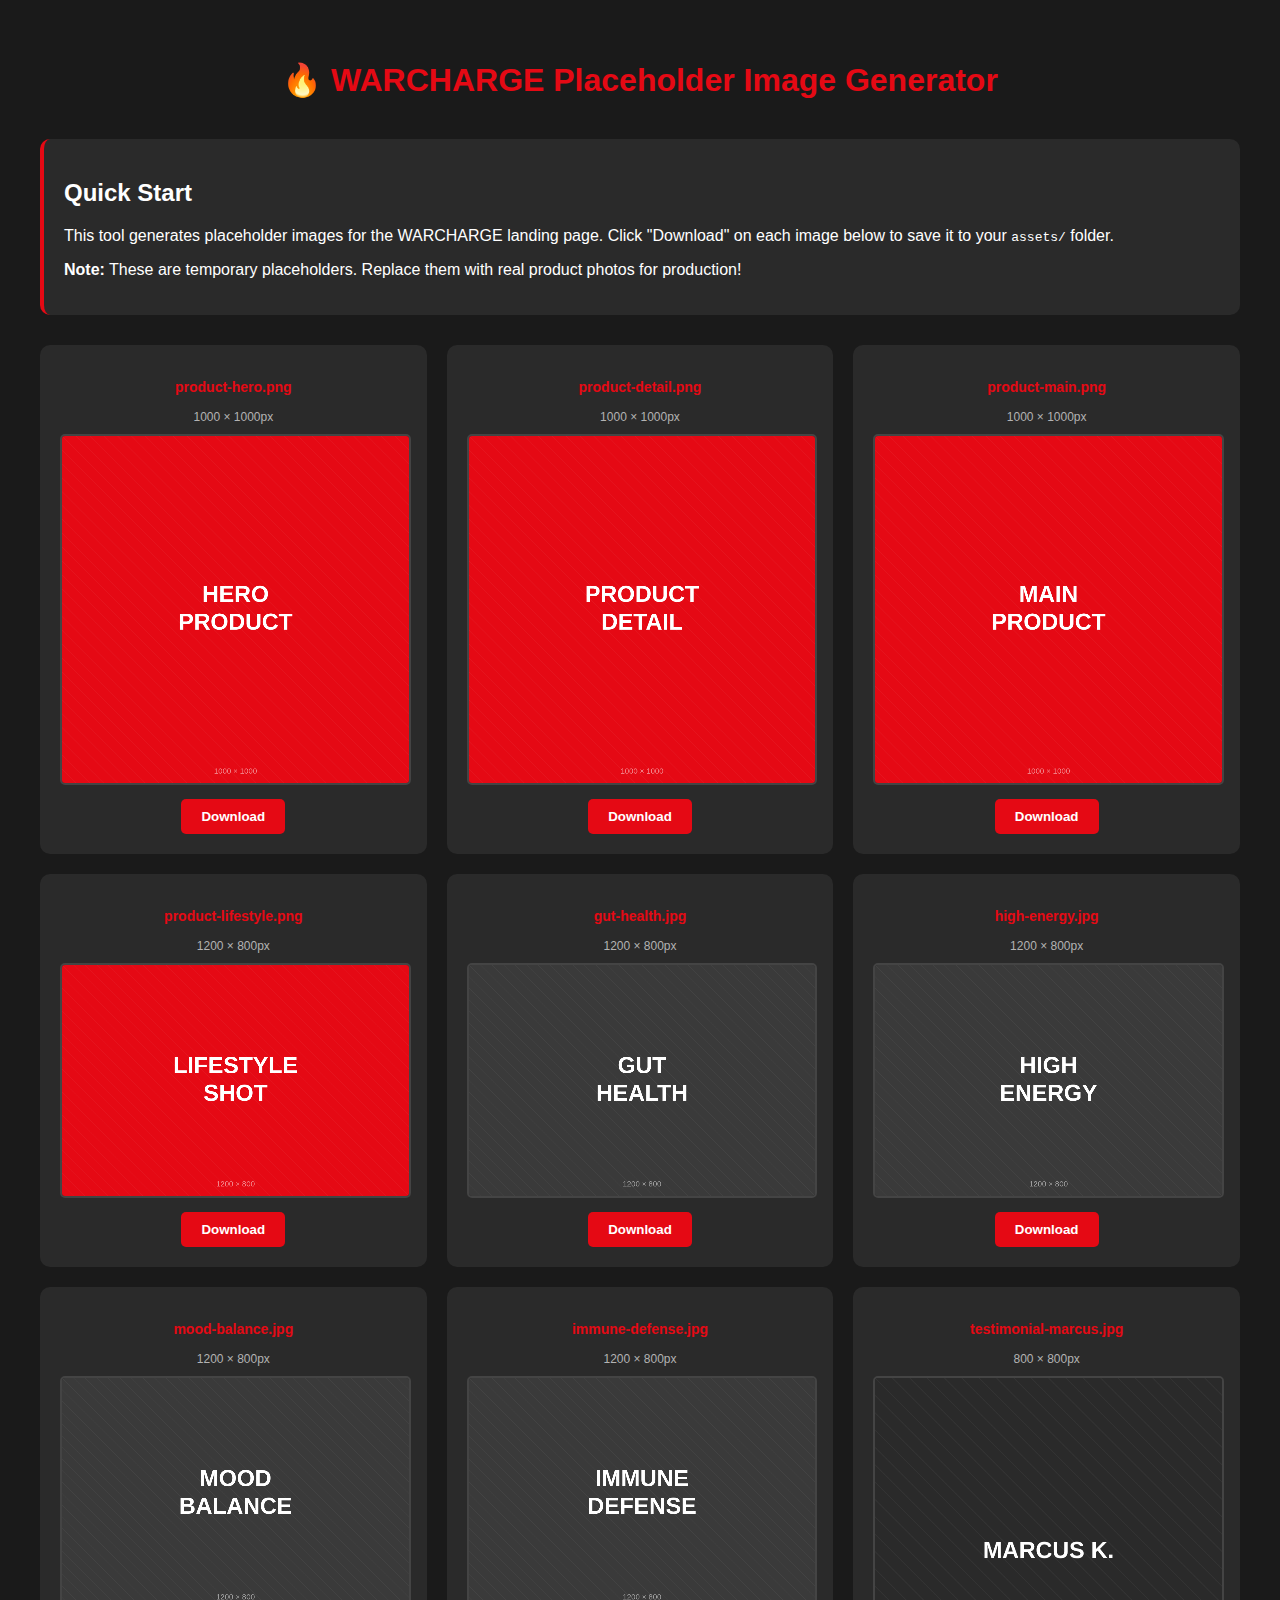
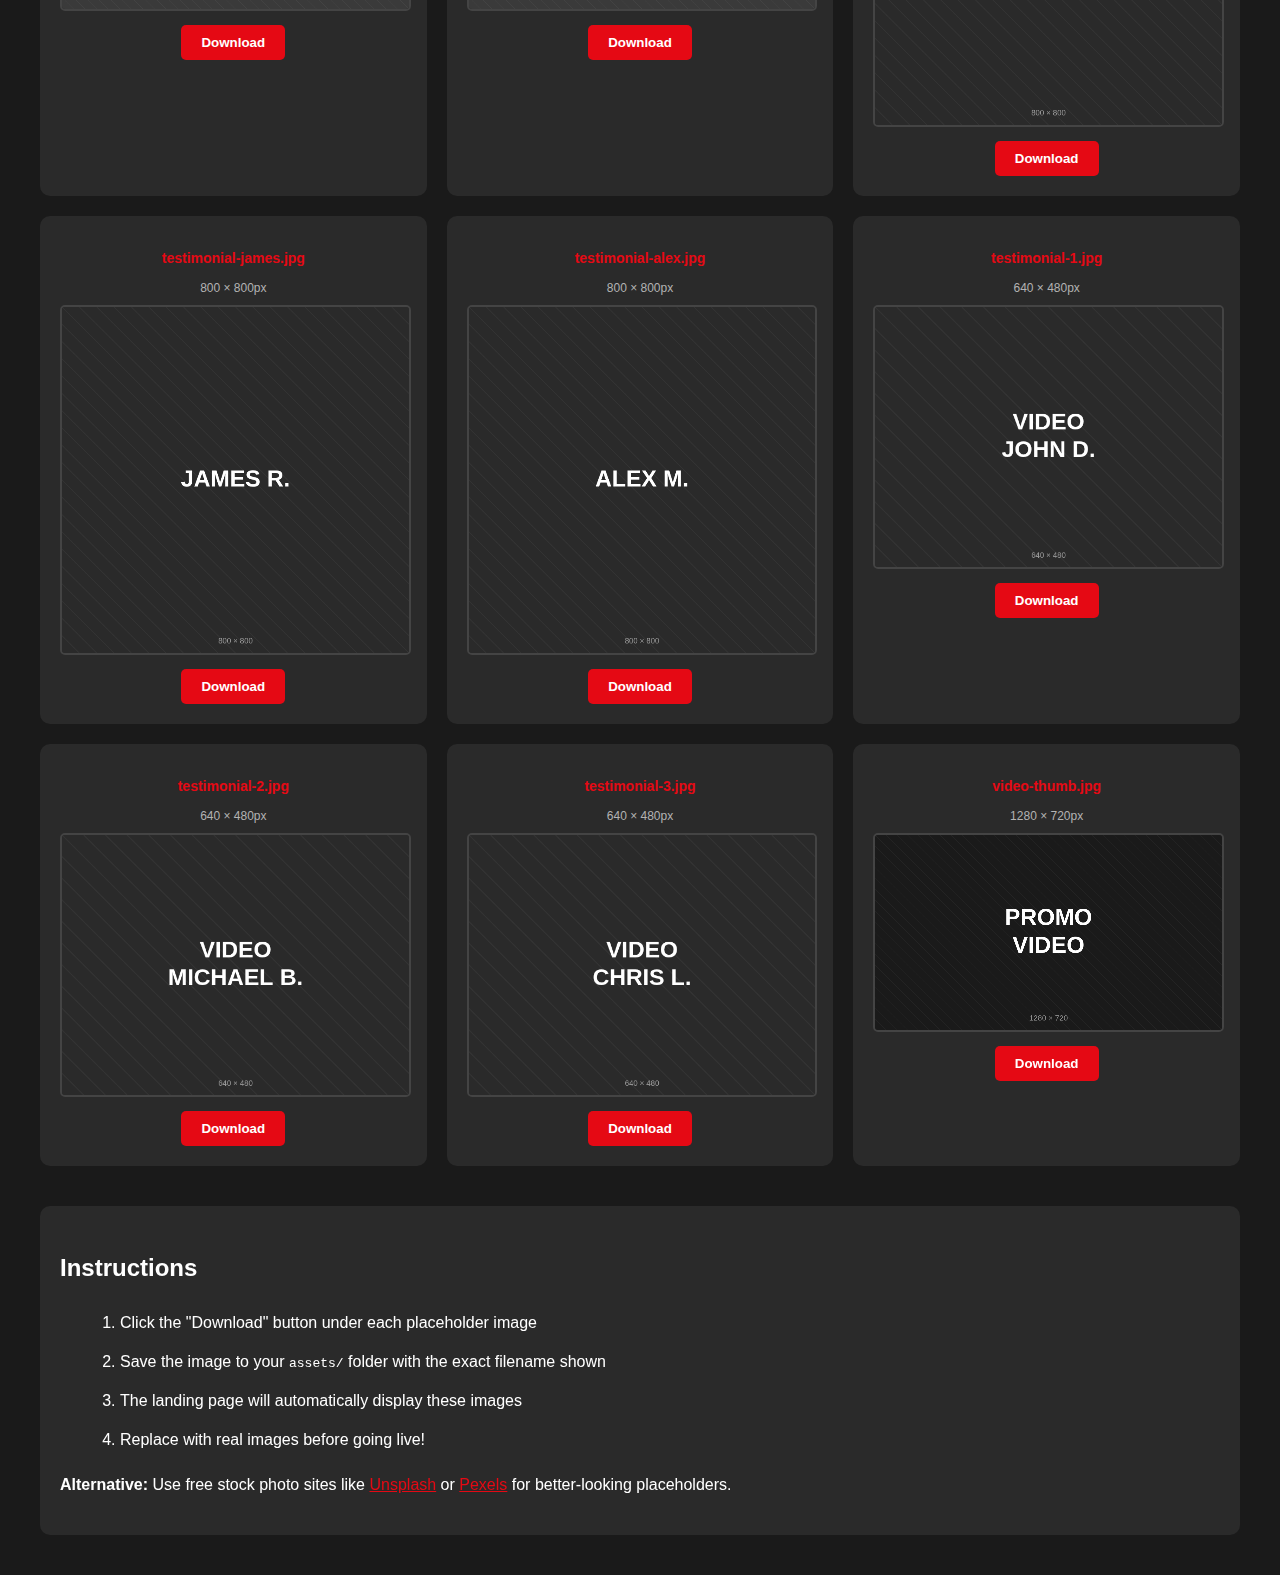
<file: placeholder-generator.html>
<!DOCTYPE html>
<html lang="en">
<head>
    <meta charset="UTF-8">
    <meta name="viewport" content="width=device-width, initial-scale=1.0">
    <title>WARCHARGE - Placeholder Image Generator</title>
    <style>
        body {
            font-family: Arial, sans-serif;
            background-color: #1a1a1a;
            color: #fff;
            padding: 40px;
            max-width: 1200px;
            margin: 0 auto;
        }
        h1 {
            color: #e50914;
            text-align: center;
            margin-bottom: 40px;
        }
        .info {
            background-color: #2a2a2a;
            padding: 20px;
            border-radius: 10px;
            margin-bottom: 30px;
            border-left: 4px solid #e50914;
        }
        .generator {
            display: grid;
            grid-template-columns: repeat(auto-fit, minmax(300px, 1fr));
            gap: 20px;
            margin-bottom: 40px;
        }
        .placeholder-card {
            background-color: #2a2a2a;
            padding: 20px;
            border-radius: 10px;
            text-align: center;
        }
        .placeholder-card h3 {
            color: #e50914;
            margin-bottom: 15px;
            font-size: 14px;
        }
        canvas {
            width: 100%;
            border: 2px solid #444;
            border-radius: 5px;
            margin-bottom: 10px;
        }
        .download-btn {
            background-color: #e50914;
            color: white;
            border: none;
            padding: 10px 20px;
            border-radius: 5px;
            cursor: pointer;
            font-weight: bold;
            transition: background-color 0.3s ease;
        }
        .download-btn:hover {
            background-color: #b50710;
        }
        .dimensions {
            font-size: 12px;
            color: #b3b3b3;
            margin-bottom: 10px;
        }
        .instructions {
            background-color: #2a2a2a;
            padding: 20px;
            border-radius: 10px;
            line-height: 1.8;
        }
        .instructions ol {
            margin-left: 20px;
        }
        .instructions li {
            margin-bottom: 10px;
        }
    </style>
</head>
<body>
    <h1>🔥 WARCHARGE Placeholder Image Generator</h1>
    
    <div class="info">
        <h2>Quick Start</h2>
        <p>This tool generates placeholder images for the WARCHARGE landing page. Click "Download" on each image below to save it to your <code>assets/</code> folder.</p>
        <p><strong>Note:</strong> These are temporary placeholders. Replace them with real product photos for production!</p>
    </div>

    <div class="generator" id="generator"></div>

    <div class="instructions">
        <h2>Instructions</h2>
        <ol>
            <li>Click the "Download" button under each placeholder image</li>
            <li>Save the image to your <code>assets/</code> folder with the exact filename shown</li>
            <li>The landing page will automatically display these images</li>
            <li>Replace with real images before going live!</li>
        </ol>
        <p><strong>Alternative:</strong> Use free stock photo sites like <a href="https://unsplash.com" target="_blank" style="color: #e50914;">Unsplash</a> or <a href="https://pexels.com" target="_blank" style="color: #e50914;">Pexels</a> for better-looking placeholders.</p>
    </div>

    <script>
        const images = [
            { name: 'product-hero.png', width: 1000, height: 1000, label: 'HERO\nPRODUCT', color: '#e50914' },
            { name: 'product-detail.png', width: 1000, height: 1000, label: 'PRODUCT\nDETAIL', color: '#e50914' },
            { name: 'product-main.png', width: 1000, height: 1000, label: 'MAIN\nPRODUCT', color: '#e50914' },
            { name: 'product-lifestyle.png', width: 1200, height: 800, label: 'LIFESTYLE\nSHOT', color: '#e50914' },
            { name: 'gut-health.jpg', width: 1200, height: 800, label: 'GUT\nHEALTH', color: '#3a3a3a' },
            { name: 'high-energy.jpg', width: 1200, height: 800, label: 'HIGH\nENERGY', color: '#3a3a3a' },
            { name: 'mood-balance.jpg', width: 1200, height: 800, label: 'MOOD\nBALANCE', color: '#3a3a3a' },
            { name: 'immune-defense.jpg', width: 1200, height: 800, label: 'IMMUNE\nDEFENSE', color: '#3a3a3a' },
            { name: 'testimonial-marcus.jpg', width: 800, height: 800, label: 'MARCUS K.', color: '#2a2a2a' },
            { name: 'testimonial-james.jpg', width: 800, height: 800, label: 'JAMES R.', color: '#2a2a2a' },
            { name: 'testimonial-alex.jpg', width: 800, height: 800, label: 'ALEX M.', color: '#2a2a2a' },
            { name: 'testimonial-1.jpg', width: 640, height: 480, label: 'VIDEO\nJOHN D.', color: '#2a2a2a' },
            { name: 'testimonial-2.jpg', width: 640, height: 480, label: 'VIDEO\nMICHAEL B.', color: '#2a2a2a' },
            { name: 'testimonial-3.jpg', width: 640, height: 480, label: 'VIDEO\nCHRIS L.', color: '#2a2a2a' },
            { name: 'video-thumb.jpg', width: 1280, height: 720, label: 'PROMO\nVIDEO', color: '#1a1a1a' }
        ];

        const generator = document.getElementById('generator');

        images.forEach(img => {
            const card = document.createElement('div');
            card.className = 'placeholder-card';
            
            const title = document.createElement('h3');
            title.textContent = img.name;
            card.appendChild(title);
            
            const dimensions = document.createElement('div');
            dimensions.className = 'dimensions';
            dimensions.textContent = `${img.width} × ${img.height}px`;
            card.appendChild(dimensions);
            
            const canvas = document.createElement('canvas');
            canvas.width = img.width;
            canvas.height = img.height;
            const ctx = canvas.getContext('2d');
            
            // Draw background
            ctx.fillStyle = img.color;
            ctx.fillRect(0, 0, img.width, img.height);
            
            // Draw diagonal lines pattern
            ctx.strokeStyle = 'rgba(255, 255, 255, 0.05)';
            ctx.lineWidth = 2;
            for (let i = -img.height; i < img.width; i += 40) {
                ctx.beginPath();
                ctx.moveTo(i, 0);
                ctx.lineTo(i + img.height, img.height);
                ctx.stroke();
            }
            
            // Draw text
            ctx.fillStyle = '#ffffff';
            ctx.textAlign = 'center';
            ctx.textBaseline = 'middle';
            
            const lines = img.label.split('\n');
            const fontSize = img.width / 15;
            ctx.font = `bold ${fontSize}px Arial`;
            
            lines.forEach((line, index) => {
                const y = img.height / 2 + (index - (lines.length - 1) / 2) * fontSize * 1.2;
                ctx.fillText(line, img.width / 2, y);
            });
            
            // Draw dimensions at bottom
            ctx.font = `${fontSize / 3}px Arial`;
            ctx.fillStyle = 'rgba(255, 255, 255, 0.5)';
            ctx.fillText(`${img.width} × ${img.height}`, img.width / 2, img.height - fontSize / 2);
            
            card.appendChild(canvas);
            
            const downloadBtn = document.createElement('button');
            downloadBtn.className = 'download-btn';
            downloadBtn.textContent = 'Download';
            downloadBtn.onclick = () => {
                const link = document.createElement('a');
                link.download = img.name;
                link.href = canvas.toDataURL('image/png');
                link.click();
            };
            card.appendChild(downloadBtn);
            
            generator.appendChild(card);
        });
    </script>
</body>
</html>
</file>
